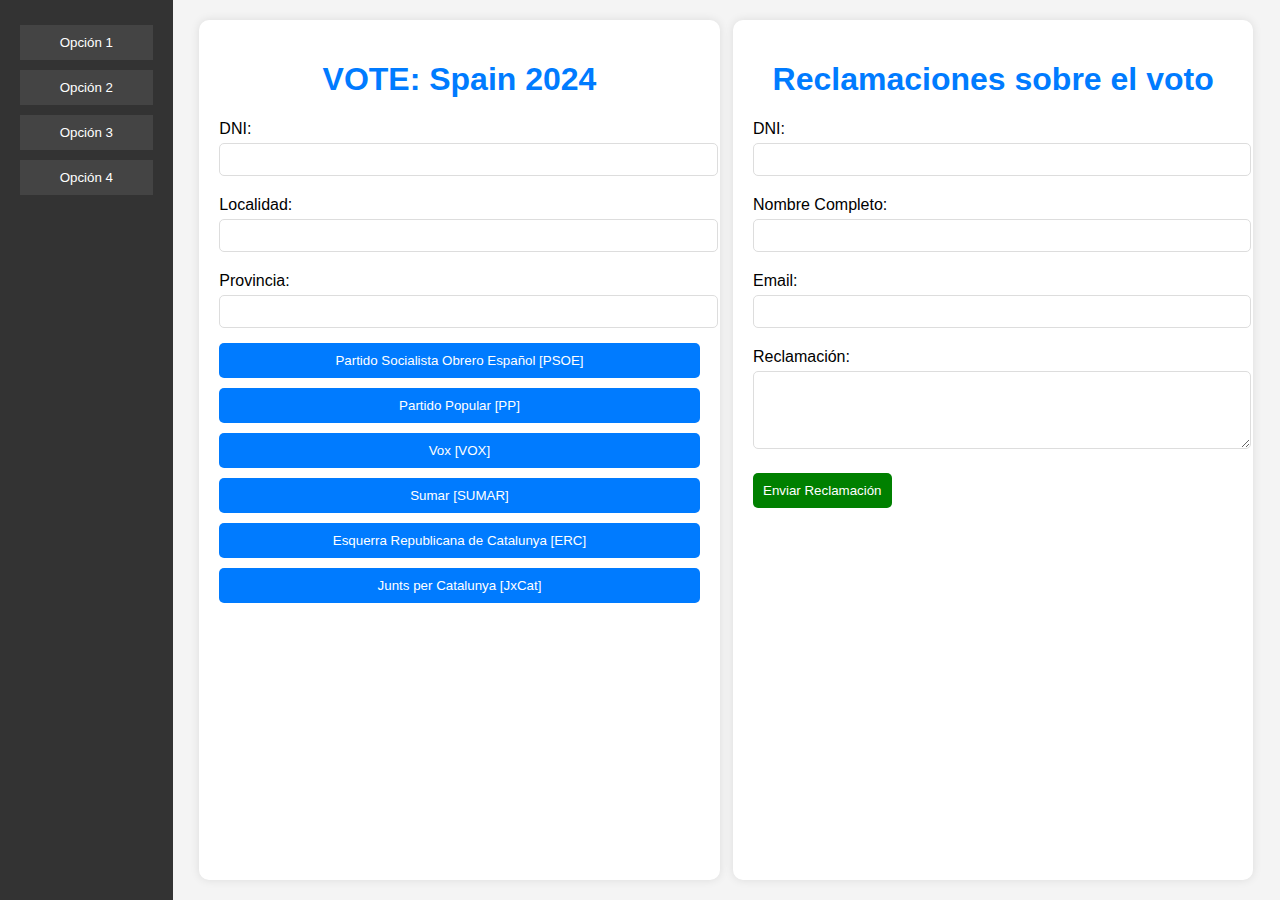
<file: archivo2.html>
<!DOCTYPE html>
<html lang="es">
<head>
    <meta charset="UTF-8">
    <meta name="viewport" content="width=device-width, initial-scale=1.0">
    <title>VOTE: Spain 2024</title>
    <style>
        body {
            font-family: Arial, sans-serif;
            display: flex;
            height: 100vh;
            margin: 0;
            background-color: #f4f4f4;
        }

        /* Menú lateral */
        .menu {
            width: 200px;
            background-color: #333;
            color: white;
            padding: 20px;
            display: flex;
            flex-direction: column;
        }

        .menu button {
            background-color: #444;
            border: none;
            color: white;
            padding: 10px;
            margin: 5px 0;
            cursor: pointer;
        }

        .menu button:hover {
            background-color: #555;
        }

        /* Contenedor principal */
        .main-content {
            flex-grow: 1;
            display: flex;
            padding: 20px;
            justify-content: space-around;
        }

        .section {
            background-color: white;
            padding: 20px;
            border-radius: 10px;
            box-shadow: 0 0 10px rgba(0, 0, 0, 0.1);
            width: 45%;
        }

        h1 {
            color: #007BFF;
            text-align: center;
        }

        label {
            display: block;
            margin: 10px 0 5px;
        }

        input[type="text"], input[type="email"], textarea {
            width: 100%;
            padding: 8px;
            margin-bottom: 10px;
            border: 1px solid #ddd;
            border-radius: 5px;
        }

        .option-btn {
            width: 100%;
            padding: 10px;
            background-color: #007BFF;
            color: white;
            border: none;
            border-radius: 5px;
            cursor: pointer;
            margin: 5px 0;
        }

        .option-btn:hover {
            background-color: #0056b3;
        }

        .submit-btn {
            background-color: green;
            color: white;
            padding: 10px;
            border: none;
            border-radius: 5px;
            cursor: pointer;
            margin-top: 10px;
        }

        .submit-btn:hover {
            background-color: darkgreen;
        }
    </style>
</head>
<body>

    <!-- Menú lateral -->
    <div class="menu">
        <button onclick="alert('Opción 1 del menú')">Opción 1</button>
        <button onclick="alert('Opción 2 del menú')">Opción 2</button>
        <button onclick="alert('Opción 3 del menú')">Opción 3</button>
        <button onclick="alert('Opción 4 del menú')">Opción 4</button>
    </div>

    <!-- Contenido principal -->
    <div class="main-content">

        <!-- Encuesta VOTE -->
        <div class="section">
            <h1>VOTE: Spain 2024</h1>
            <form id="voteForm">
                <label for="dni">DNI:</label>
                <input type="text" id="dni" name="dni" required>

                <label for="localidad">Localidad:</label>
                <input type="text" id="localidad" name="localidad" required>

                <label for="provincia">Provincia:</label>
                <input type="text" id="provincia" name="provincia" required>

                <div class="options">
                    <button type="button" class="option-btn" onclick="submitVote('Partido Socialista Obrero Español [PSOE]')">Partido Socialista Obrero Español [PSOE]</button>
                    <button type="button" class="option-btn" onclick="submitVote('Partido Popular [PP]')">Partido Popular [PP]</button>
                    <button type="button" class="option-btn" onclick="submitVote('Vox [VOX]')">Vox [VOX]</button>
                    <button type="button" class="option-btn" onclick="submitVote('Sumar [SUMAR]')">Sumar [SUMAR]</button>
                    <button type="button" class="option-btn" onclick="submitVote('Esquerra Republicana de Catalunya [ERC]')">Esquerra Republicana de Catalunya [ERC]</button>
                    <button type="button" class="option-btn" onclick="submitVote('Junts per Catalunya [JxCat]')">Junts per Catalunya [JxCat]</button>
                </div>
            </form>
        </div>

        <!-- Formulario de Reclamaciones -->
        <div class="section">
            <h1>Reclamaciones sobre el voto</h1>
            <form id="reclamaForm">
                <label for="dniReclama">DNI:</label>
                <input type="text" id="dniReclama" name="dniReclama" required>

                <label for="nombre">Nombre Completo:</label>
                <input type="text" id="nombre" name="nombre" required>

                <label for="email">Email:</label>
                <input type="email" id="email" name="email" required>

                <label for="reclamaTexto">Reclamación:</label>
                <textarea id="reclamaTexto" name="reclamaTexto" rows="4" required></textarea>

                <button type="button" class="submit-btn" onclick="submitReclama()">Enviar Reclamación</button>
            </form>
        </div>

    </div>

    <script>
        // Función para generar el archivo de voto
        function submitVote(option) {
            const dni = document.getElementById('dni').value;
            const localidad = document.getElementById('localidad').value;
            const provincia = document.getElementById('provincia').value;

            if (!dni || !localidad || !provincia) {
                alert('Por favor, complete todos los campos.');
                return;
            }

            const now = new Date();
            const dateTime = now.toLocaleString();

            const contenido = `
            Registro de Voto
            =========================
            DNI: ${dni}
            Localidad: ${localidad}
            Provincia: ${provincia}
            Fecha y Hora: ${dateTime}
            Opción seleccionada: ${option}
            `;

            const blob = new Blob([contenido], { type: 'text/plain' });
            const enlace = document.createElement('a');
            enlace.href = URL.createObjectURL(blob);
            enlace.download = 'vote.txt';
            enlace.click();
        }

        // Función para generar el archivo de reclamación
        function submitReclama() {
            const dni = document.getElementById('dniReclama').value;
            const nombre = document.getElementById('nombre').value;
            const email = document.getElementById('email').value;
            const reclamaTexto = document.getElementById('reclamaTexto').value;

            if (!dni || !nombre || !email || !reclamaTexto) {
                alert('Por favor, complete todos los campos de la reclamación.');
                return;
            }

            const now = new Date();
            const dateTime = now.toLocaleString();

            const contenido = `
            Registro de Reclamación
            =========================
            DNI: ${dni}
            Nombre: ${nombre}
            Email: ${email}
            Fecha y Hora: ${dateTime}
            Reclamación: ${reclamaTexto}
            `;

            const blob = new Blob([contenido], { type: 'text/plain' });
            const enlace = document.createElement('a');
            enlace.href = URL.createObjectURL(blob);
            enlace.download = 'reclama.txt';
            enlace.click();
        }
    </script>

</body>
</html>
</file>
